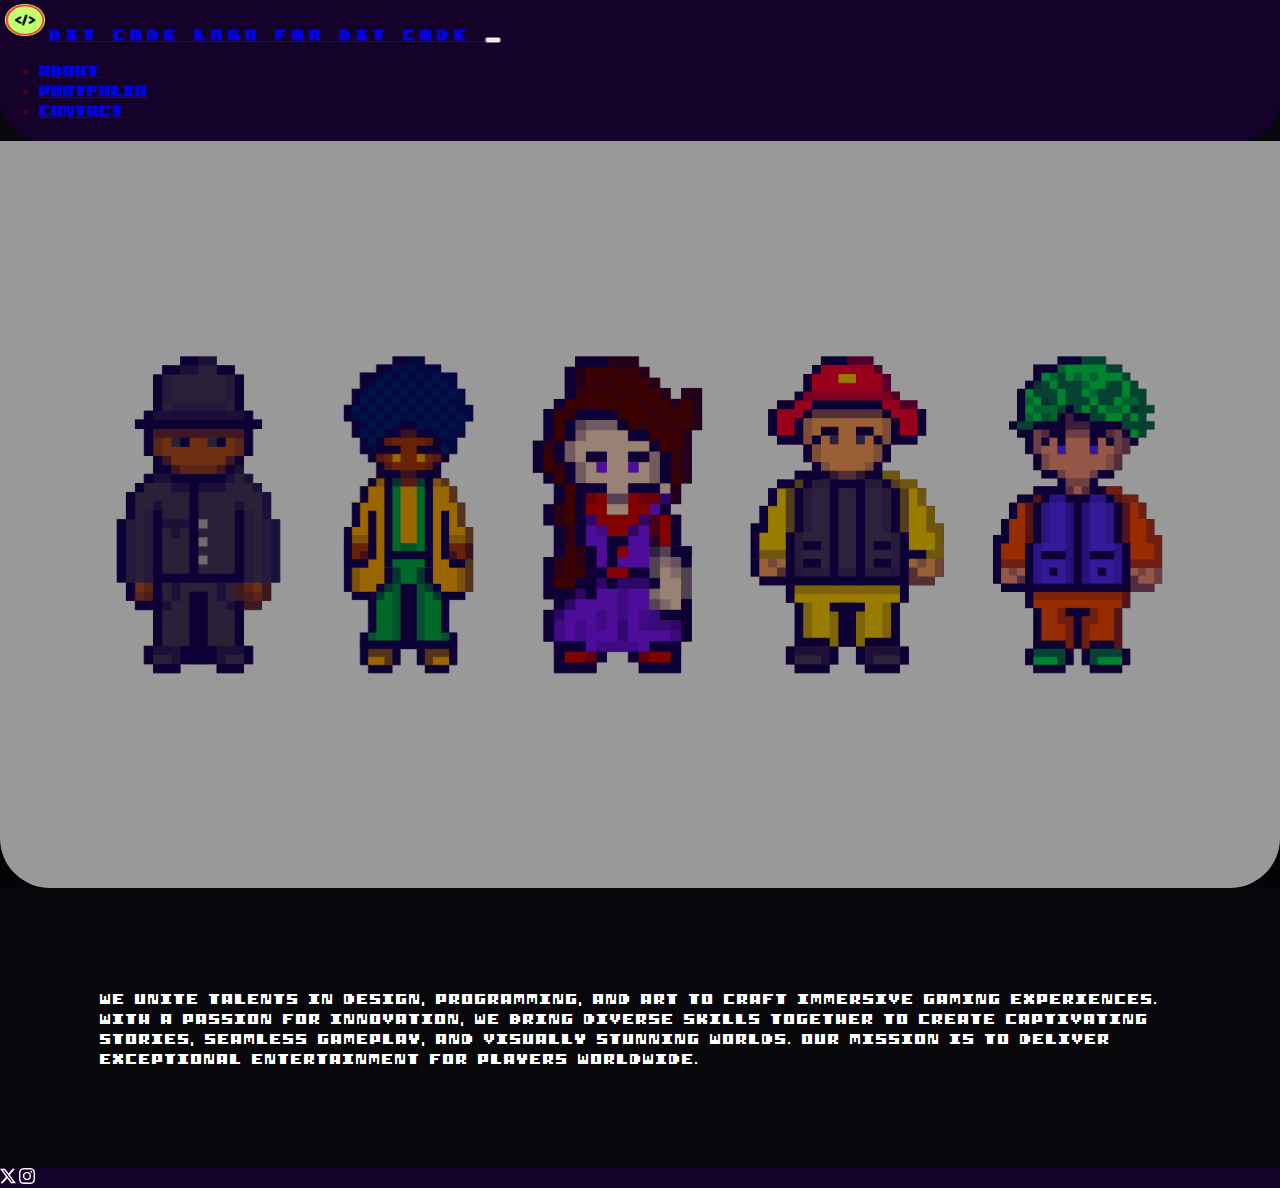
<file: about-starter.html>
<!doctype html>
<html lang="en">

 <head>

 <!-- Required meta tags -->

 <meta charset="utf-8">
 <meta name="viewport" content="width=device-width, initial-scale=1">

 <!-- Bootstrap CSS -->

 <link href="https://cdn.jsdelivr.net/npm/bootstrap@5.3.2/dist/css/bootstrap.min.css" rel="stylesheet" integrity="sha384-T3c6CoIi6uLrA9TneNEoa7RxnatzjcDSCmG1MXxSR1GAsXEV/Dwwykc2MPK8M2HN" crossorigin="anonymous">

<link rel="preconnect" href="https://fonts.googleapis.com">
<link rel="preconnect" href="https://fonts.gstatic.com" crossorigin>
<link href="https://fonts.googleapis.com/css2?family=Bebas+Neue&family=Pixelify+Sans:wght@600&display=swap" rel="stylesheet">

<!-- Option 1: Include in HTML -->

<link rel="stylesheet" href="https://cdn.jsdelivr.net/npm/bootstrap-icons@1.3.0/font/bootstrap-icons.css">
 <link href="./css/custom.css" rel="stylesheet" >

 <title>BIT CODE</title>
 </head>

 <body>
  <header class="top">
    <div class="container px-0"> 
      <nav class="navbar navbar-expand-lg navbar-dark">
          <div class="container">
        <a class="navbar-brand" href="index.html" style="letter-spacing: 5px;">
          <img src="./images/[removal.ai]_8a721d95-2731-4ca4-b71a-9908daf3b630-black-orange-illustrative-esport-gaming-logo.png" width="50" height="40" alt="logo for Veaero" >BIT CODE
            <span class="d-none">logo for bit code</span> </a>
 
            <button class="navbar-toggler" type="button" data-bs-toggle="collapse" data-bs-target="#navbarNav"aria-controls="navbarNav" aria-expanded="false" aria-label="Toggle Navigation"> 

            <span class="navbar-toggler-icon"></span>
            </button>

              <div class="collapse navbar-collapse" id="navbarNav"> 

            <ul class="navbar-nav ms-auto text-center">
              <li class="nav-item"> <a href="about-starter.html" class="nav-link">ABOUT</a></li>
              <li class="nav-item"> <a href="portfolio.html" class="nav-link">PORTFOLIO</a></li>
              <li class="nav-item"> <a href="contact-starter.html" class="nav-link">CONTACT</a></li></ul>
        </div>
      </nav>
    </div>
  </header>

<header style="background-image: url('./images/no.png');  object-fit: cover; border-bottom-right-radius: 50px;
  border-bottom-left-radius: 50px;">
    <div class="color-overlay d-flex justify-content-center align-items-center">
    </div>
   </header>

    <div class="singleCol mx-auto my-2 my-md-4">
      <div class="container5 overflow-hidden">

 <main>

<div class="about-intro">
<p class="info-about">We unite talents in design, programming, and art to craft immersive gaming experiences. With a passion for innovation, we bring diverse skills together to create captivating stories, seamless gameplay, and visually stunning worlds. Our mission is to deliver exceptional entertainment for players worldwide.</p></div>
    </div>
</div>

 </main>

 <footer class="py-5">

 <div class="d-flex flex-row justify-content-center"> 
  <a href="https://twitter.com" class="me-3"><svg xmlns="http://www.w3.org/2000/svg" width="16" height="16" fill="currentColor" class="bi bi-twitter-x" viewBox="0 0 16 16">
  <path d="M12.6.75h2.454l-5.36 6.142L16 15.25h-4.937l-3.867-5.07-4.425 5.07H.316l5.733-6.57L0 .75h5.063l3.495 4.633L12.601.75Zm-.86 13.028h1.36L4.323 2.145H2.865l8.875 11.633Z"/>
</svg></a>

  <a href="https://instagram.com"><svg xmlns="http://www.w3.org/2000/svg" width="16" height="16" fill="currentColor" class="bi bi-instagram" viewBox="0 0 16 16">
  <path d="M8 0C5.829 0 5.556.01 4.703.048 3.85.088 3.269.222 2.76.42a3.917 3.917 0 0 0-1.417.923A3.927 3.927 0 0 0 .42 2.76C.222 3.268.087 3.85.048 4.7.01 5.555 0 5.827 0 8.001c0 2.172.01 2.444.048 3.297.04.852.174 1.433.372 1.942.205.526.478.972.923 1.417.444.445.89.719 1.416.923.51.198 1.09.333 1.942.372C5.555 15.99 5.827 16 8 16s2.444-.01 3.298-.048c.851-.04 1.434-.174 1.943-.372a3.916 3.916 0 0 0 1.416-.923c.445-.445.718-.891.923-1.417.197-.509.332-1.09.372-1.942C15.99 10.445 16 10.173 16 8s-.01-2.445-.048-3.299c-.04-.851-.175-1.433-.372-1.941a3.926 3.926 0 0 0-.923-1.417A3.911 3.911 0 0 0 13.24.42c-.51-.198-1.092-.333-1.943-.372C10.443.01 10.172 0 7.998 0h.003zm-.717 1.442h.718c2.136 0 2.389.007 3.232.046.78.035 1.204.166 1.486.275.373.145.64.319.92.599.28.28.453.546.598.92.11.281.24.705.275 1.485.039.843.047 1.096.047 3.231s-.008 2.389-.047 3.232c-.035.78-.166 1.203-.275 1.485a2.47 2.47 0 0 1-.599.919c-.28.28-.546.453-.92.598-.28.11-.704.24-1.485.276-.843.038-1.096.047-3.232.047s-2.39-.009-3.233-.047c-.78-.036-1.203-.166-1.485-.276a2.478 2.478 0 0 1-.92-.598 2.48 2.48 0 0 1-.6-.92c-.109-.281-.24-.705-.275-1.485-.038-.843-.046-1.096-.046-3.233 0-2.136.008-2.388.046-3.231.036-.78.166-1.204.276-1.486.145-.373.319-.64.599-.92.28-.28.546-.453.92-.598.282-.11.705-.24 1.485-.276.738-.034 1.024-.044 2.515-.045v.002zm4.988 1.328a.96.96 0 1 0 0 1.92.96.96 0 0 0 0-1.92zm-4.27 1.122a4.109 4.109 0 1 0 0 8.217 4.109 4.109 0 0 0 0-8.217zm0 1.441a2.667 2.667 0 1 1 0 5.334 2.667 2.667 0 0 1 0-5.334z"/>
</svg></a>

 </div>
 </footer>

 <script src="https://cdn.jsdelivr.net/npm/bootstrap@5.3.2/dist/js/bootstrap.bundle.min.js" integrity="sha384-C6RzsynM9kWDrMNeT87bh95OGNyZPhcTNXj1NW7RuBCsyN/o0jlpcV8Qyq46cDfL" crossorigin="anonymous"></script>
 
 </body>
</html>
</file>
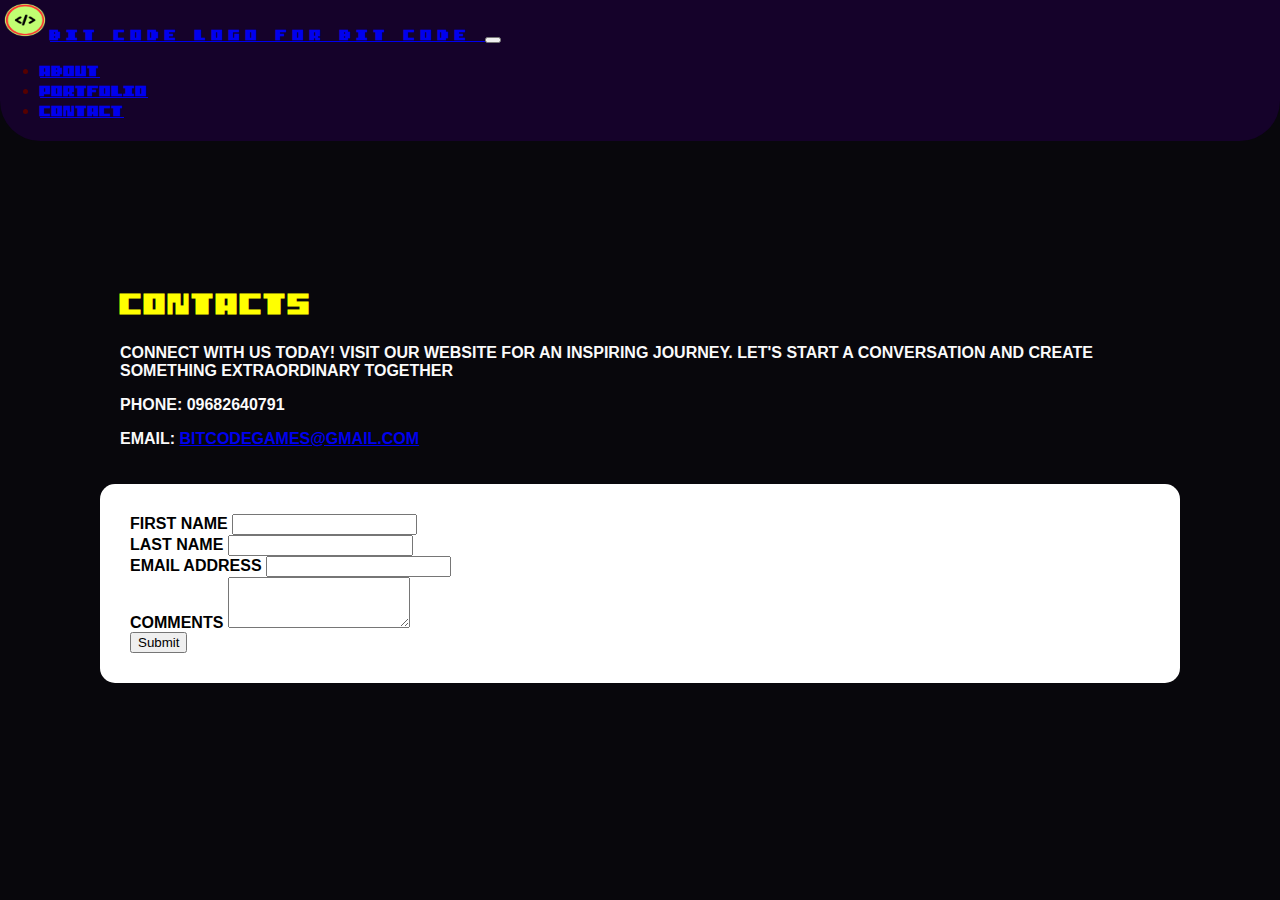
<file: contact-starter.html>
<!doctype html>
<html lang="en">

 <head>

 <!-- Required meta tags -->

 <meta charset="utf-8">
 <meta name="viewport" content="width=device-width, initial-scale=1">

 <!-- Bootstrap CSS -->

 <link href="https://cdn.jsdelivr.net/npm/bootstrap@5.3.2/dist/css/bootstrap.min.css" rel="stylesheet" integrity="sha384-T3c6CoIi6uLrA9TneNEoa7RxnatzjcDSCmG1MXxSR1GAsXEV/Dwwykc2MPK8M2HN" crossorigin="anonymous">

<link rel="preconnect" href="https://fonts.googleapis.com">
<link rel="preconnect" href="https://fonts.gstatic.com" crossorigin>
<link href="https://fonts.googleapis.com/css2?family=Bebas+Neue&family=Pixelify+Sans:wght@600&display=swap" rel="stylesheet">

<!-- Option 1: Include in HTML -->

<link rel="stylesheet" href="https://cdn.jsdelivr.net/npm/bootstrap-icons@1.3.0/font/bootstrap-icons.css">
 <link href="./css/custom.css" rel="stylesheet" >

 <title>BIT CODE</title>
 </head>

 <body>
<header class="top">
    <div class="container px-0"> 
      <nav class="navbar navbar-expand-lg navbar-dark">
          <div class="container">
        <a class="navbar-brand" href="index.html" style="letter-spacing: 5px;">
          <img src="./images/[removal.ai]_8a721d95-2731-4ca4-b71a-9908daf3b630-black-orange-illustrative-esport-gaming-logo.png" width="50" height="40" alt="logo for Veaero" >BIT CODE
            <span class="d-none">logo for bit code</span> </a>
 
            <button class="navbar-toggler" type="button" data-bs-toggle="collapse" data-bs-target="#navbarNav"aria-controls="navbarNav" aria-expanded="false" aria-label="Toggle Navigation"> 

            <span class="navbar-toggler-icon"></span>
            </button>

              <div class="collapse navbar-collapse" id="navbarNav"> 

            <ul class="navbar-nav ms-auto text-center">
              <li class="nav-item"> <a href="about-starter.html" class="nav-link">ABOUT</a></li>
              <li class="nav-item"> <a href="portfolio.html" class="nav-link">PORTFOLIO</a></li>
              <li class="nav-item"> <a href="contact-starter.html" class="nav-link">CONTACT</a></li></ul>
        </div>
      </nav>
    </div>
  </header>


 <main>

<div class="container5">
  
  <div class="contact">
<div class="row">
  <div class="col-md-6">
    <div class="phone-guy">
    <h1>CONTACTS</h1>
    <div class="phone-book">
    <p> Connect with Us Today! Visit our Website for an Inspiring Journey. Let's Start a Conversation and Create Something Extraordinary Together</p>
    <p>Phone: 09682640791</p>
    <p>Email: <a href="mailto:bitcodegames@gmail.com">bitcodegames@gmail.com</a></p>
  </div>
  </div>
  </div>

  <div class="col-md-6">
    <form>
      <div class="form">
      <div class="row g-3">
        <div class="col-md-6">
          <label for="firstName" class="form-label">
            First Name
          </label>
          <input type="text" name="first name" class="form-control" id="firstName">
        </div>
        <div class="col-md-6">
          <label for="lastName" class="form-label">
            Last Name
          </label>
          <input type="text" name="last name" class="form-control" id="lastName">
        </div>
        <div class="col-12">
          <label for="email" class="form-label">
            Email Address
          </label>
          <input type="email" name="email" class="form-control" id="email">
        </div>
        <div class="col-12">
          <label for="comments" class="form-label">
            Comments
          </label>
          <textarea class="form-control" name="comments" id="comments" rows="3"></textarea>
        </div>
        <div class="col-12">
          <button type="submit" class="btn btn-primary">Submit</button>
        </div>
        </div>
      </div>
      </div>
    </form>
  </div>
</div>
</div>
</div>

 </main>

 <script src="https://cdn.jsdelivr.net/npm/bootstrap@5.3.2/dist/js/bootstrap.bundle.min.js" integrity="sha384-C6RzsynM9kWDrMNeT87bh95OGNyZPhcTNXj1NW7RuBCsyN/o0jlpcV8Qyq46cDfL" crossorigin="anonymous"></script>
 
 </body>
</html>
</file>
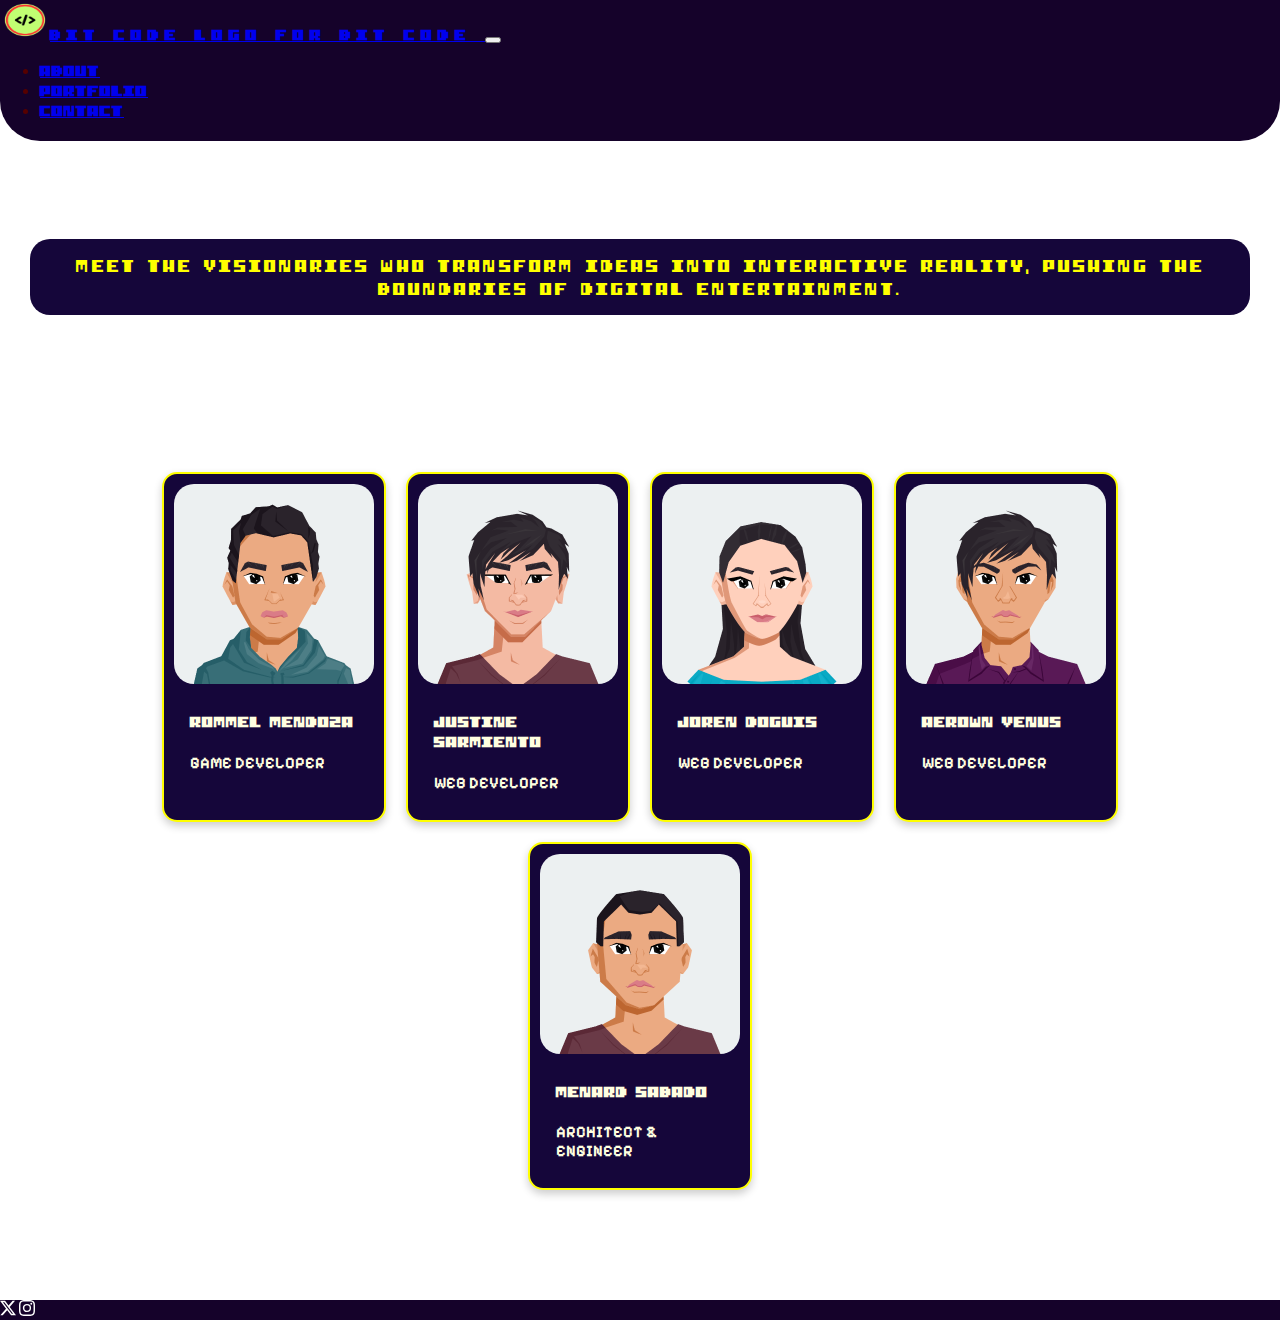
<file: portfolio.html>
<!doctype html>
<html lang="en">

 <head>

 <!-- Required meta tags -->

 <meta charset="utf-8">
 <meta name="viewport" content="width=device-width, initial-scale=1">

 <!-- Bootstrap CSS -->

 <link href="https://cdn.jsdelivr.net/npm/bootstrap@5.3.2/dist/css/bootstrap.min.css" rel="stylesheet" integrity="sha384-T3c6CoIi6uLrA9TneNEoa7RxnatzjcDSCmG1MXxSR1GAsXEV/Dwwykc2MPK8M2HN" crossorigin="anonymous">

<link rel="preconnect" href="https://fonts.googleapis.com">
<link rel="preconnect" href="https://fonts.gstatic.com" crossorigin>
<link href="https://fonts.googleapis.com/css2?family=Bebas+Neue&family=Pixelify+Sans:wght@600&display=swap" rel="stylesheet">

<!-- Option 1: Include in HTML -->

<link rel="stylesheet" href="https://cdn.jsdelivr.net/npm/bootstrap-icons@1.3.0/font/bootstrap-icons.css">
 <link href="./css/custom.css" rel="stylesheet" >

 <title>BIT CODE</title>
 </head>


 <body class="portfolio">
  <header class="top">
    <div class="container px-0"> 
      <nav class="navbar navbar-expand-lg navbar-dark">
          <div class="container">
        <a class="navbar-brand" href="index.html" style="letter-spacing: 5px;">
          <img src="./images/[removal.ai]_8a721d95-2731-4ca4-b71a-9908daf3b630-black-orange-illustrative-esport-gaming-logo.png" width="50" height="40" alt="logo for Veaero" >BIT CODE
            <span class="d-none">logo for bit code</span> </a>
 
            <button class="navbar-toggler" type="button" data-bs-toggle="collapse" data-bs-target="#navbarNav"aria-controls="navbarNav" aria-expanded="false" aria-label="Toggle Navigation"> 

            <span class="navbar-toggler-icon"></span>
            </button>

              <div class="collapse navbar-collapse" id="navbarNav"> 

            <ul class="navbar-nav ms-auto text-center">
              <li class="nav-item"> <a href="about-starter.html" class="nav-link">ABOUT</a></li>
              <li class="nav-item"> <a href="portfolio.html" class="nav-link">PORTFOLIO</a></li>
              <li class="nav-item"> <a href="contact-starter.html" class="nav-link">CONTACT</a></li></ul>
        </div>
      </nav>
    </div>
  </header>

 <main>

   <div class="portfolio-text-container">
     <div>
       <p class="intro-port">  Meet the visionaries who transform ideas into interactive reality, pushing the boundaries of digital entertainment.</p>
     </div>
   </div>
    <div class="container5 my-2 py-md-3">
      <div class="info-item">

        <div class="card"><a href="https://rommeljonmendoza.github.io/PORTFOLIO/?fbclid=IwAR0Vc6A_4wK0e4lLGiY-aRD4niWiV7inMu3U-T5jfw596vag098stFmadQs">
          <img src="./images/AvatarMaker.png" alt="Avatar" style="max-width:100%;" class="port-img"></a>
          <div class="container7">
         <h4><b>ROMMEL MENDOZA</b></h4>
        <p> Game Developer</p>
          </div>
          </div>
      

          <div class="card"><a href="https://sarmientojustine.github.io/Bootstraps/?fbclid=IwAR2y5tjeUQ7iyU7j1sQddot_-EReJOuQFT7RQrMyFr9ETQrZ7TCEJm3JQZQ">
          <img src="./images/1.png" alt="Avatar" style="max-width:100%;" class="port-img"></a>
          <div class="container7">
         <h4><b>JUSTINE SARMIENTO</b></h4>
        <p>WEB DEVELOPER</p>
          </div>
          </div>


          <div class="card"><a href="https://joren7.github.io/ITWS-02-design/index.html">
          <img src="./images/4.png" alt="Avatar" style="max-width:100%;" class="port-img"></a>
          <div class="container7">
         <h4><b>JOREN DOGUIS</b></h4>
        <p>WEB DEVELOPER</p>
          </div>
          </div>
        

          <div class="card"><a href="https://aerown03.github.io/Portfolio/index.html">
          <img src="./images/3.png" alt="Avatar" style="max-width:100%; " class="port-img"></a>
          <div class="container7">
         <h4><b>AEROWN VENUS</b></h4>
        <p>WEB DEVELOPER</p>
          </div>
          </div>
        </a>

          <div class="card"><a href="https://sabadomenard.github.io/Portfolio_2.0/?fbclid=IwAR1cirTTNjYOdY_MXixVjBFqmNUoRluILP-hQBmefo9-4p_7dhybK6i6GWQ">
          <img src="./images/2.png" alt="Avatar" style="max-width:100%" class="port-img"></a>
          <div class="container7">
         <h4><b>MENARD SABADO</b></h4>
        <p>Architect & Engineer</p>
          </div>
          </div>
        </a>


      </div>
            

 </main>

<footer class="py-5">

 <div class="d-flex flex-row justify-content-center"> 
  <a href="https://twitter.com" class="me-3"><svg xmlns="http://www.w3.org/2000/svg" width="16" height="16" fill="currentColor" class="bi bi-twitter-x" viewBox="0 0 16 16">
  <path d="M12.6.75h2.454l-5.36 6.142L16 15.25h-4.937l-3.867-5.07-4.425 5.07H.316l5.733-6.57L0 .75h5.063l3.495 4.633L12.601.75Zm-.86 13.028h1.36L4.323 2.145H2.865l8.875 11.633Z"/>
</svg></a>

  <a href="https://instagram.com"><svg xmlns="http://www.w3.org/2000/svg" width="16" height="16" fill="currentColor" class="bi bi-instagram" viewBox="0 0 16 16">
  <path d="M8 0C5.829 0 5.556.01 4.703.048 3.85.088 3.269.222 2.76.42a3.917 3.917 0 0 0-1.417.923A3.927 3.927 0 0 0 .42 2.76C.222 3.268.087 3.85.048 4.7.01 5.555 0 5.827 0 8.001c0 2.172.01 2.444.048 3.297.04.852.174 1.433.372 1.942.205.526.478.972.923 1.417.444.445.89.719 1.416.923.51.198 1.09.333 1.942.372C5.555 15.99 5.827 16 8 16s2.444-.01 3.298-.048c.851-.04 1.434-.174 1.943-.372a3.916 3.916 0 0 0 1.416-.923c.445-.445.718-.891.923-1.417.197-.509.332-1.09.372-1.942C15.99 10.445 16 10.173 16 8s-.01-2.445-.048-3.299c-.04-.851-.175-1.433-.372-1.941a3.926 3.926 0 0 0-.923-1.417A3.911 3.911 0 0 0 13.24.42c-.51-.198-1.092-.333-1.943-.372C10.443.01 10.172 0 7.998 0h.003zm-.717 1.442h.718c2.136 0 2.389.007 3.232.046.78.035 1.204.166 1.486.275.373.145.64.319.92.599.28.28.453.546.598.92.11.281.24.705.275 1.485.039.843.047 1.096.047 3.231s-.008 2.389-.047 3.232c-.035.78-.166 1.203-.275 1.485a2.47 2.47 0 0 1-.599.919c-.28.28-.546.453-.92.598-.28.11-.704.24-1.485.276-.843.038-1.096.047-3.232.047s-2.39-.009-3.233-.047c-.78-.036-1.203-.166-1.485-.276a2.478 2.478 0 0 1-.92-.598 2.48 2.48 0 0 1-.6-.92c-.109-.281-.24-.705-.275-1.485-.038-.843-.046-1.096-.046-3.233 0-2.136.008-2.388.046-3.231.036-.78.166-1.204.276-1.486.145-.373.319-.64.599-.92.28-.28.546-.453.92-.598.282-.11.705-.24 1.485-.276.738-.034 1.024-.044 2.515-.045v.002zm4.988 1.328a.96.96 0 1 0 0 1.92.96.96 0 0 0 0-1.92zm-4.27 1.122a4.109 4.109 0 1 0 0 8.217 4.109 4.109 0 0 0 0-8.217zm0 1.441a2.667 2.667 0 1 1 0 5.334 2.667 2.667 0 0 1 0-5.334z"/>
</svg></a>

 </div>
 </footer>
 <script src="https://cdn.jsdelivr.net/npm/bootstrap@5.3.2/dist/js/bootstrap.bundle.min.js" integrity="sha384-C6RzsynM9kWDrMNeT87bh95OGNyZPhcTNXj1NW7RuBCsyN/o0jlpcV8Qyq46cDfL" crossorigin="anonymous"></script>
 
 </body>
</html>
</file>
<file: css/custom.css>
@font-face{
	font-family: 'myFont';
	src:url(../i_pixel_u/I-pixel-u.ttf);
}

@font-face{
	font-family: 'myFont2';
	src:url(../04b_30/04B_30__.TTF);
}

h1, h4{
	font-family: myFont;
}
html, body{
	height: 100%;
	max-width: 1600px;
	margin: 0 auto;
	font-family: 'Pixelify Sans', sans-serif;
	font-weight: 700;
	text-transform: uppercase;
	color: yellow;
}

body.portfolio{
	background-color: white;#4B3B88;
}
h2{
	font-family: myFont;
	font-weight: 700;
	text-transform: uppercase;
}
header.top{
	background-color: #15022A;
	border-bottom-left-radius: 40px;
	border-bottom-right-radius: 40px;
}

.about-intro{
	max-width: 1300px;
	margin: 0 auto;
	font-weight: 500;
	letter-spacing: 1px;
	color: white;
	font-family: myFont;
	font-size: 1rem;

}
.phone-book{
	font-family: sans-serif;
	color: #FAFAFB;
}
.form{
	font-family: sans-serif;
	color: black;
	padding: 30px;
	border-radius: 15px;
	//background-image:   linear-gradient(to bottom right, #5E4578, #DABB94, #54487A);
	background-color: white;
}

.container5{
	margin:100px;
}

body{
	display: flex;
	flex-direction: column;
	background-color: #08070C;black;
	max-height: 100%;	
}

main{
	flex:1 0 auto;
}

.logo-word{
	font-size: 8rem;
	color: #E77F3E;
}

.phone-guy{
	padding: 20px;
}
.top-box{
	display: flex;
	justify-content: space-between;
	max-width: 760px;
	margin: 0 auto;
	border-radius: 10px;

}
.more{
	text-align: right;
}

.container-sqr{
	display: flex ;
	justify-content: center;
	flex-wrap: wrap;
	padding: 10px;
	margin-top: 80px;
	margin-bottom: 80px;
	max-width: 900px;
	margin: 0 auto;
}

.box1{
	display: flex;
	margin: 0 auto;
}
.text1{
	display: inline-block;
	color: white;
}

.gaming{
	border-radius: 20px;
  width: 400px;
  height: 200px;
  margin: 10px;
}

.more{
	border-radius: 10px;
}

.gameplay{
	display: flex;
	padding: 30px;
	max-width: 1600px;
	margin: 0 auto;
	border-radius: 15px;
	justify-content: space-evenly;
	flex-wrap: wrap;
	margin-top: 60px ;
	margin-bottom: 120px;
	content: "";
	//background-image: url("../images/3226276.jpg");
	background-size: cover;	
}

footer{
	flex-shrink: 0;
	
}
header{
	background: no-repeat center center;
	background-size: cover;
	color: yellow;
	font-weight: 700;
	font.size: 4.4rem;
	font-family: myFont, sans-serif;
}

.container-box{
	display: flex ;
	justify-content: space-around;
	column-gap: 1;
	max-width:1900px;
	margin: 0 auto;
	flex-wrap: nowrap;
	background-image: linear-gradient(to bottom right, #5E4578, #DABB94, #54487A);
	margin-bottom:60px ;
}
.nav-item{
	font.size: 2rem;
	font-weight: 700;
	font-family: myFont; /*'Pixelify Sans', sans-serif*/
	margin-right: 7px ;
}

.nav-item: hover{
	font.size: 2rem;
	font-weight: 700;
	font-family: myFont; /*'Pixelify Sans', sans-serif*/
	background-image: linear-gradient(to bottom right, #5E4578, #DABB94, #54487A);
	border-radius: 10px;
}

.color-overlay{
	background-color: rgba(0, 0, 0, 0.4);
	min-height: 83vh;
}



.text-center{
	font-family: myFont;
	padding-bottom: 5px;
	color: #550000;
}

.text-area{
	font-family: 'Pixelify Sans', sans-serif;
	font-weight: 700;
	text-transform: uppercase;
	margin: 40px;
	margin-bottom: 30px;
	padding: 20px;
	margin-top: 50px ;
	color: black;
}

.info-about{
	font-weight: 2rem;
}
.info-item{
	display: flex;
	flex-wrap: wrap;
	justify-content: center;
	max-width: 1600px;
}

.card {
  /* Add shadows to create the "card" effect */
  box-shadow: 0 4px 8px 0 rgba(0,0,0,0.2);
  transition: 0.3s;
  padding: 10px;
  margin: 10px;
  max-width: 200px;
  background-color: #15063A;
  border-color: yellow;
  border-style: solid;
  border-radius: 15px;
  border-width: 2px;
  color: lightyellow;
}

.port-img{
	border-radius: 20px;
}

.portfolio-text-container{
	margin: 0 auto;
	max-width: 1400px;
	font-weight: 500;
	color: white;
	letter-spacing: 2px;
	font-family: sans-serif;
	padding: 30px;
	margin-top: 50px;
}

.intro-port{
	text-align: center;
	font-family: myFont;
	font-size: 1.1rem;
	//background-image: linear-gradient(to bottom right, #5E4578, #DABB94, #54487A);
	background-color: #15063A;#8A7BAF;#15063A;#5E4578;
	border-radius: 20px;
	padding: 15px;
	color: #FFFF00;

}

.card:hover {
  box-shadow: 0 8px 16px 0 rgba(0,0,0,0.2);
}

.container7 {
  padding: 2px 16px;
}

.btn-outline-dark{
	background-color: lightcyan;
}

.btn-outline-dark:hover {
	background-color: darkcyan;
}

footer{
	background-color: #15022A;
	color: white;
}

footer a {
	color: white;
}

footer a:hover{
	color: yellow;
}
	
@media (max-width: 888px){

	

	.about-intro{
		margin: 0px;
		text-align: center;
	}
	.card{
		max-width: 350px;
	}
	.logo-word{
		margin: 0 auto;
		font-size: 2.3rem;
	}
	.color-overlay, .container-sqr{
		min-height: 40vh;
	}
	header.back-img{
		border-bottom-right-radius: 100px; border-bottom-left-radius: 100px;
	}
	.container-box{
		flex-wrap: wrap;
		margin-bottom: 10px;
		margin-top: 30px;
		margin: 20px;
		border-radius: 15px;
	}
	.container-sqr{
		flex-wrap: wrap;
		margin-top: 30px;
		margin-bottom: 10px;
	}
	.text-area{
		margin-bottom: 10px;
		margin-top: 20px;
		.about-intro{
			margin: 20px;
		}
	}

	.top-box{
		width: 400px;
	}
	.container5{
		margin: 50px;
	}

}

@media ()
</file>
